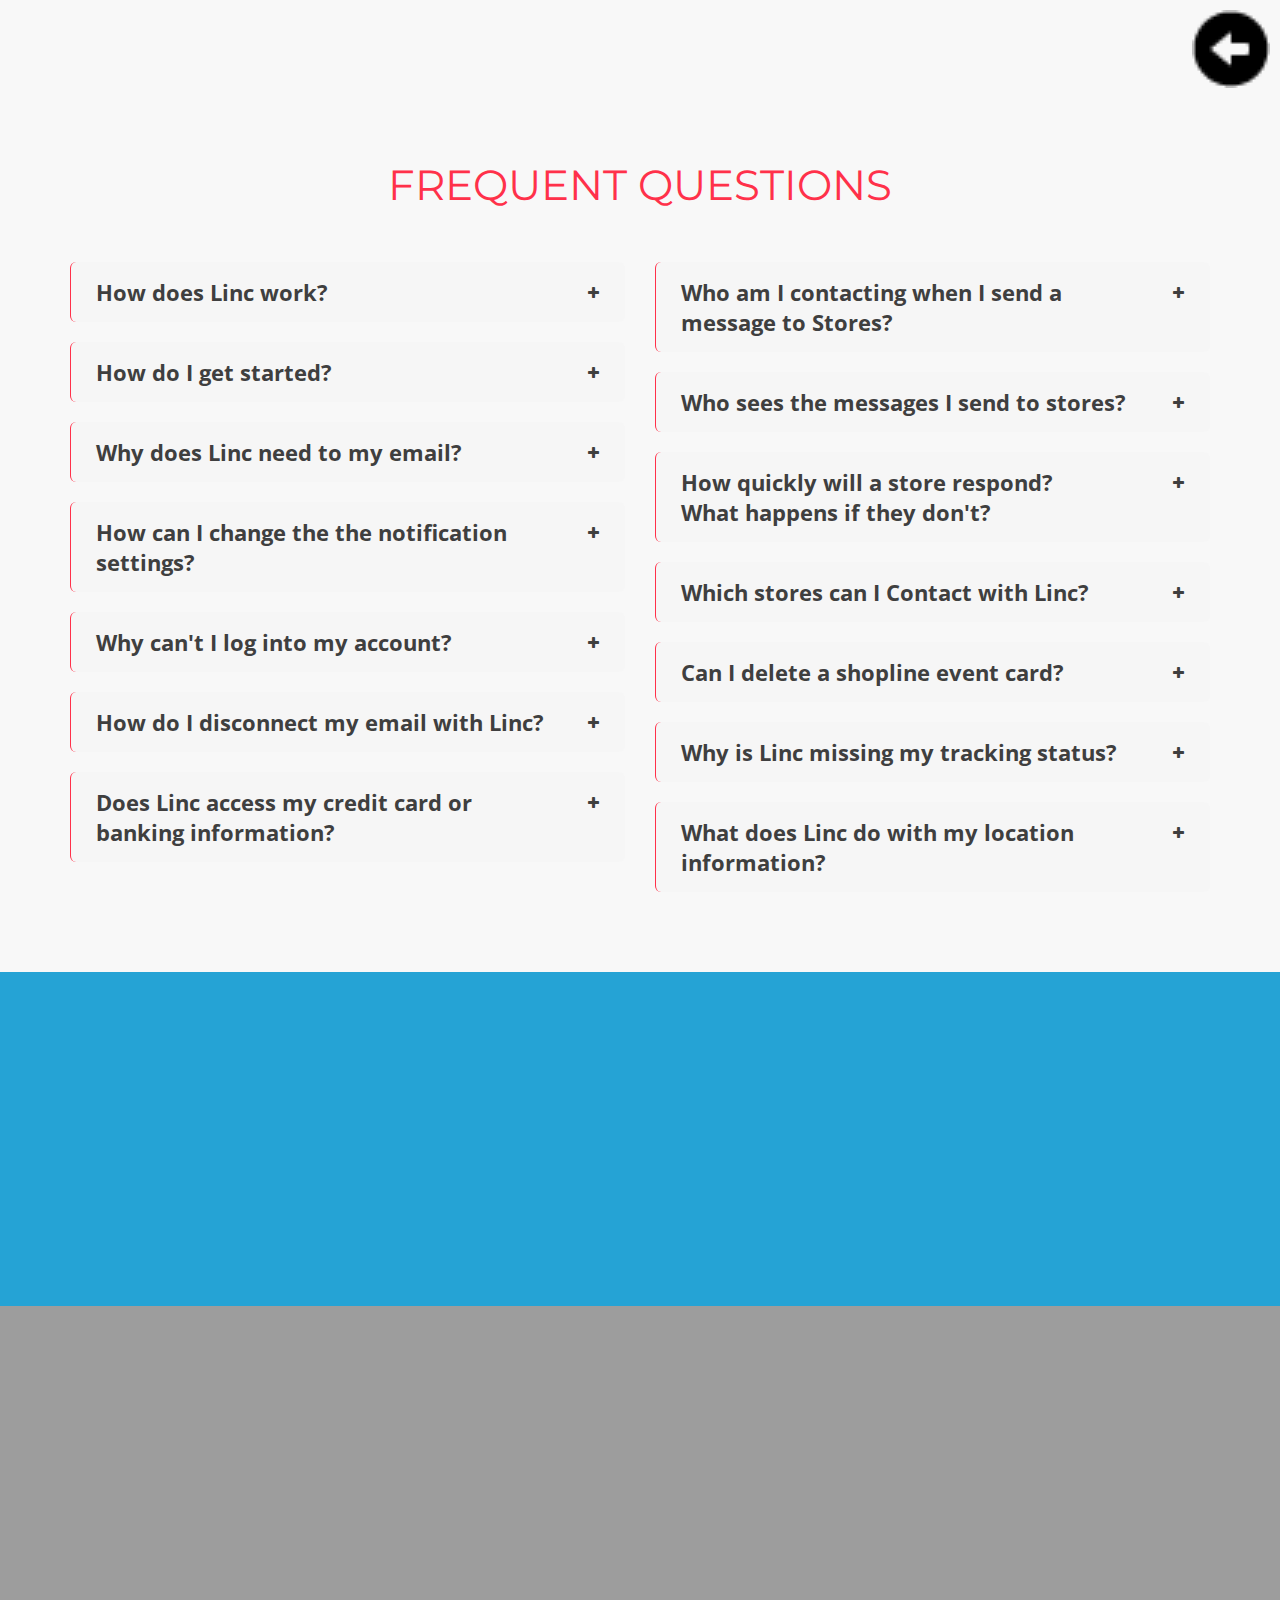
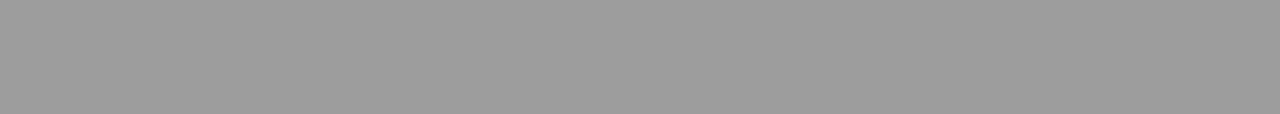
<file: faqpage.html>
<!DOCTYPE html>
<html lang="en">

    <head>

        <meta charset="utf-8">
        <meta http-equiv="X-UA-Compatible" content="IE=edge">
        <meta name="viewport" content="width=device-width, initial-scale=1">
        <title>Linc - Frequently Asked Questions</title>

        <!-- CSS -->
        <link rel="stylesheet" href="http://fonts.googleapis.com/css?family=Source+Sans+Pro:300,400,700,300italic,400italic,700italic">
        <link rel="stylesheet" href="http://fonts.googleapis.com/css?family=Open+Sans:400,300,600">
        <link rel="stylesheet" href="http://fonts.googleapis.com/css?family=Montserrat:400,700">
        
        <link rel="stylesheet" href="assets/css/bootstrap.min.css">
        <link rel="stylesheet" href="assets/font-awesome/css/font-awesome.min.css">
        <link rel="stylesheet" href="assets/css/animate.css">
        <link rel="stylesheet" href="assets/ultimate-flat-social-icons/ultm-css/ultm.css">
		<link rel="stylesheet" href="assets/css/form-elements.css">
        <link rel="stylesheet" href="assets/css/buttons.css">
        <link rel="stylesheet" href="assets/css/style.css">
        <link rel="stylesheet" href="assets/css/media-queries.css">

        <!-- HTML5 Shim and Respond.js IE8 support of HTML5 elements and media queries -->
        <!-- WARNING: Respond.js doesn't work if you view the page via file:// -->
        <!--[if lt IE 9]>
            <script src="https://oss.maxcdn.com/libs/html5shiv/3.7.0/html5shiv.js"></script>
            <script src="https://oss.maxcdn.com/libs/respond.js/1.4.2/respond.min.js"></script>
        <![endif]-->

        <!-- Favicon and touch icons -->
        <link rel="shortcut icon" href="assets/ico/favicon.png">
        <link rel="apple-touch-icon-precomposed" sizes="144x144" href="assets/ico/apple-touch-icon-144-precomposed.png">
        <link rel="apple-touch-icon-precomposed" sizes="114x114" href="assets/ico/apple-touch-icon-114-precomposed.png">
        <link rel="apple-touch-icon-precomposed" sizes="72x72" href="assets/ico/apple-touch-icon-72-precomposed.png">
        <link rel="apple-touch-icon-precomposed" href="assets/ico/apple-touch-icon-57-precomposed.png">

    </head>

    <body>
        <!-- FAQ -->
        <div class="faq-container section-container">
            <a href="/">
                <img class="faqbutton" src="assets/img/BackArrow.png" alt="return to home">
            </a> 
            <div class="container">
                <div class="row">
                    <div class="col-sm-12 faq section-description wow fadeIn">
                        <h2>Frequent questions</h2>
                    </div>
                </div>
                <div class="row">
                    <div class="col-sm-6 faq-box wow fadeInLeft">
                        <div class="single-faq">
                            <h3><strong>How does Linc work?</strong></h3>
                            <span><i class="fa fa-plus"></i></span>
                            <div class="single-faq-text">
                                <p>
                                    Simply connect the email address you use for your online shopping, and allow Linc to use your “Current Location” to suggest places you 
                                    shopped at or snap a photo of your store receipt.
                                    </p>
                                    <p>
                                    That’s just the start. Have a question or comment on item you just purchased? Want to track your online shipments? Need
                                    to set return reminder? Tap on the Assist button in any of your Shopping Event Cards and enjoy a whole new way of getting 
                                    customer service.
                                    </p>
                            </div>
                        </div>
                        <div class="single-faq">
                            <h3><strong>How do I get started?</strong></h3>
                            <span><i class="fa fa-plus"></i></span>
                            <div class="single-faq-text">
                                <p>
                                    1. Download Linc App to your smartphone by going to iTunes App Store or Google Play Store.
                                    </p>
                                    <p>
                                    2. Create your Linc account by Tapping on “Why Sign-Up”. Linc allows you to enter an email address or your Facebook account credentials to get started.
                                    </p>
                                    <p>
                                    3. Please note: You should connect the email address you use for your online shopping. At this point you will be asked to confirm your email 
                                    address and enter your email password. We do not store your email credentials. If you have additional email address you 
                                    like to connect we give you a way once you inside the app. (Via Capture Screen “+” in Navigation Bar).</p>
                            </div>
                        </div>
                        <div class="single-faq">
                            <h3><strong>Why does Linc need to my email?</strong></h3>
                            <span><i class="fa fa-plus"></i></span>
                            <div class="single-faq-text">
                                <p>
                                    Linc uses intelligent computer scripting to process your email account and identify online purchases. All data is secured
                                    and encrypted. We do not share your data without your permission.
                                </p>
                            </div>
                        </div>
                        <div class="single-faq">
                            <h3><strong>How can I change the the notification settings?</strong></h3>
                            <span><i class="fa fa-plus"></i></span>
                            <div class="single-faq-text">
                                <p>
                                    To access and customize your notifications, enter the Profile/Settings screen via Navigation Bar, Scroll down Profile
                                    Screen and adjust your Notification Alerts. Turn any notifications On/Off with your toggle button. 
                                    </p>
                                    <p>Notifications are a reliable way 
                                    of keeping you connected to your stores and shopping activities.
                                </p>
                            </div>
                        </div>
                        <div class="single-faq">
                            <h3><strong>Why can't I log into my account?</strong></h3>
                            <span><i class="fa fa-plus"></i></span>
                            <div class="single-faq-text">
                                <p>
                                    Sometimes we loose or forget our passwords. To retrieve your password launch the app, tap on “Log-In” and once again
                                    on “Forgot password?”. You will be asked for the email address you used to create an account with Linc. 
                                </p>
                                <p>If you receive any errors while trying to log-in please send a note to support@letslinc.com and we will get back to as 
                                quickly as possible.
                                </p>
                            </div>
                        </div>
                        <div class="single-faq">
                            <h3><strong>How do I disconnect my email with Linc?</strong></h3>
                            <span><i class="fa fa-plus"></i></span>
                            <div class="single-faq-text">
                                <p>
                                    To disconnect your email address from Linc you need to go to the Capture Screen by tapping on “+” in the Navigation Bar.
                                    Find the Email at bottom of screen. Once you in the Email Accounts screen, swipe right-to-left on the email address you 
                                    like to delete. This will ensure that any future email activity is not accessible by Linc.
                                </p>
                            </div>
                        </div>
                        <div class="single-faq">
                            <h3><strong>Does Linc access my credit card or banking information?</strong></h3>
                            <span><i class="fa fa-plus"></i></span>
                            <div class="single-faq-text">
                                <p>
                                    No! The only information used by Linc is your purchase item information, amount of item/total, shipment information. In addition, 
                                    retailers protect their customers by not including credit card or financial institution information in you online receipts.
                                </p>
                            </div>
                        </div>
                    </div>
                    <div class="col-sm-6 faq-box wow fadeInUp">
                        <div class="single-faq">
                            <h3><strong>Who am I contacting when I send a message to Stores?</strong></h3>
                            <span><i class="fa fa-plus"></i></span>
                            <div class="single-faq-text">
                                <p>
                                    Linc helps you connect with the stores directly. When you “Message Store” from the Assist menu, you are directly 
                                    contacting the best person in the Customer Support department for that specific merchant. 
                                    </p>
                                    <p>
                                    To help you get the the best assistance from the store, we will include your purchase information.
                                    </p>
                            </div>
                        </div>
                        <div class="single-faq">
                            <h3><strong>Who sees the messages I send to stores?</strong></h3>
                            <span><i class="fa fa-plus"></i></span>
                            <div class="single-faq-text">
                                <p>
                                    Linc provides you with an easy way to communicate directly with the stores you purchase from. The message you send to
                                    Store will be directed to their Customer Support or Customer Relations department. 
                                    </p>
                                    <p>
                                    To ensure your messages are addressed, Linc will monitor the reply from the merchant. If we detect that the merchant has not responded in 24hrs, we 
                                    will resend your original message and work with the store to resolve your need/issue.
                                </p>
                            </div>
                        </div>
                        <div class="single-faq">
                            <h3><strong>How quickly will a store respond? <br>What happens if they don't?</strong></h3>
                            <span><i class="fa fa-plus"></i></span>
                            <div class="single-faq-text">
                                <p>
                                    We like to ensure that any message you send gets to the best person in the Store/Merchant’s Customer Support. In
                                    addition, we include all relevant purchase information to help expedite your question or issue. The response time is 
                                    entirely at the discretion of the Store/Merchant Customer Service policy. 
                                </p>
                                <p>
                                    To ensure your messages are addressed, Linc 
                                    will monitor the reply from the merchant.  If we detect that the merchant has not responded in 24hrs, we will resend your
                                    original message.
                                </p>
                            </div>
                        </div>
                        <div class="single-faq">
                            <h3><strong>Which stores can I Contact with Linc?</strong></h3>
                            <span><i class="fa fa-plus"></i></span>
                            <div class="single-faq-text">
                                <p>
                                    Linc is an intelligent Assist and Messaging tool. There are 2 ways you can contact a Store/Merchant. You can “Message” 
                                    or “Call”. Each Shopping Event Card in your ShopLine contains an Assist Button. This Assist button is customized for 
                                    each Shopping Event Card. You will have the choice to “Message” or “Call” store. 
                                    </p>
                                    <p>
                                    If neither of these options are available, it 
                                    means that we do not have the contact information for you.
                                    </p>
                                    <p>
                                    Note: We are constantly updating our systems to ensure you have 
                                    the best experience and you can always offer suggestions to improve Linc.
                                    </p>
                            </div>
                        </div>
                        <div class="single-faq">
                            <h3><strong>Can I delete a shopline event card?</strong></h3>
                            <span><i class="fa fa-plus"></i></span>
                            <div class="single-faq-text">
                                <p>
                                    You can delete or discard any Shopping Event Card from your ShopLine by swiping right-to-left on top of Card. At this time
                                    we do not provide a way to retrieve your Event Card once it has been deleted.
                                    </p>
                            </div>
                        </div>
                        <div class="single-faq">
                            <h3><strong>Why is Linc missing my tracking status?</strong></h3>
                            <span><i class="fa fa-plus"></i></span>
                            <div class="single-faq-text">
                                <p>
                                    Not all retailers are created equal. In some cases when you purchase from an on-line retailer only the order information is made 
                                    available by the store and it is difficult for Linc to obtain your tracking information. 
                                    </p>
                                    <p>If you find this is happening too often please let Linc know 
                                    and we will do our best to work with the store directly to improve the experience and access to information.
                                    </p>
                            </div>
                        </div>
                        <div class="single-faq">
                            <h3><strong>What does Linc do with my location information?</strong></h3>
                            <span><i class="fa fa-plus"></i></span>
                            <div class="single-faq-text">
                                <p>
                                    Our promise to you is to help capture your shopping activities whether online on at retail. Linc uses your location information to suggest
                                    places you may have shopped at during the day. We use location information to taylor your Linc Experience and provide you an easy 
                                    way to capture places you shop at. 
                                </p>
                                <p>
                                    This information is NOT shared with anyone without your permission. You have the option to disable 
                                    Suggest Locations anytime from the Profile/Settings screen.
                                    </p>
                            </div>
                        </div>
                    </div>
                </div>
            </div>
        </div>
        <!-- FAQ -->

        <!-- Call to action -->
        <div class="call-to-action-container section-container section-container-full-bg" style="background-color: #25A3D5">
            <div class="container">
                <div class="row">
                    <div class="col-sm-12 call-to-action section-description wow fadeIn">
                        <h2> Linc to the Rescue
                     
                        </h2>
                        
                    </div>
                </div>
                <div class="row">
                    <div class="col-sm-12 call-to-action-button wow fadeInUp">
                        <a class="button-1" href="#">
                            <span class="button-1-left"><i class="fa fa-mobile"></i></span>
                            <span class="button-1-right">
                                <span class="button-1-right-top">Available on the</span>
                                <span class="button-1-right-bottom">App Store</span>
                            </span>
                         </a>
                         <a class="button-2" href="#">
                            <span class="button-2-left"><i class="fa fa-android"></i></span>
                            <span class="button-2-right">
                                <span class="button-2-right-top">Get it now for</span>
                                <span class="button-2-right-bottom">Android</span>
                            </span>
                         </a>
                    </div>
                </div>
            </div>
        </div>
        
        
        
       
        <!-- Subscription form -->
        <div id='email' class="subscribe-container section-container" style="background-color: #9D9D9D;">
            <div class="container">
                <div class="row">
                    <div class="col-sm-12 subscribe section-description wow fadeIn">
                        <h2 id="whitetxt2">Stay Informed</h2>
                        <p class="whitetxt"> <strong> Sign up now and you'll be among the first to know about new features and releases.</strong> </p>
                        <form class="form-inline" action="assets/subscribe.php" method="post">
                            <input type="text" name="email" placeholder="Enter your email..." class="subscribe-email">
                            <button type="submit" class="btn"> <strong>Let's Linc</strong></button>
                        </form>
                        <div class="success-message"></div>
                        <div class="error-message"></div>
                    </div>
                </div>
            </div>
        </div>

        <!-- Javascript -->
        <script src="assets/js/jquery-1.10.2.min.js"></script>
        <script src="assets/js/jquery.backstretch.min.js"></script>
        <script src="assets/js/wow.min.js"></script>
        <script src="assets/js/retina-1.1.0.min.js"></script>
        <script src="assets/js/scripts.js"></script>
        
        <!--[if lt IE 10]>
            <script src="assets/js/placeholder.js"></script>
        <![endif]-->

    </body>
</html>
</file>
<file: assets/ultimate-flat-social-icons/ultm-css/ultm.css>
.ultm {
	display: inline-block;
	margin: 5px;
	background-repeat: no-repeat;
	background-position: center center;
}

.ultm-32 {
	width: 32px;
	height: 32px;
}

/* Square */
.ultm-32.ultm-square {
	-moz-border-radius: 4px;
	-webkit-border-radius: 4px;
	border-radius: 4px;
}

/* Circle */
.ultm-32.ultm-circle {
	-moz-border-radius: 26px;
	-webkit-border-radius: 26px;
	border-radius: 26px;
}


/* Gray to colored on hover */
.ultm-gray-to-color {
	background-color: #888;
	-o-transition: all .2s;
	-moz-transition: all .2s;
	-webkit-transition: all .2s;
	-ms-transition: all .2s;
	transition: all .2s;
}

/* Colored to gray on hover */
.ultm-color-to-gray {
	-o-transition: all .2s;
	-moz-transition: all .2s;
	-webkit-transition: all .2s;
	-ms-transition: all .2s;
	transition: all .2s;
}

.ultm-color-to-gray:hover {
	background-color: #888;
}


.ultm-twitter, 
.ultm-twitter.ultm-gray-to-color:hover { background-color: #54c1de; }

.ultm-rss, 
.ultm-rss.ultm-gray-to-color:hover { background-color: #fcba55; }

.ultm-facebook, 
.ultm-facebook.ultm-gray-to-color:hover { background-color: #6686b7; }

.ultm-dribbble, 
.ultm-dribbble.ultm-gray-to-color:hover { background-color: #f5a1bb; }

.ultm-vimeo, 
.ultm-vimeo.ultm-gray-to-color:hover { background-color: #4bbae0; }

.ultm-pinterest, 
.ultm-pinterest.ultm-gray-to-color:hover { background-color: #ff5e63; }

.ultm-instagram-1, 
.ultm-instagram-1.ultm-gray-to-color:hover { background-color: #527fa4; }

.ultm-linkedin, 
.ultm-linkedin.ultm-gray-to-color:hover { background-color: #50a6c1; }

.ultm-youtube-1, 
.ultm-youtube-1.ultm-gray-to-color:hover { background-color: #ee4442; }

.ultm-skype, 
.ultm-skype.ultm-gray-to-color:hover { background-color: #3cb0ee; }

.ultm-flickr-2, 
.ultm-flickr-2.ultm-gray-to-color:hover { background-color: #4c98ff; }

.ultm-myspace-2, 
.ultm-myspace-2.ultm-gray-to-color:hover { background-color: #30a8ed; }

.ultm-google-plus-1, 
.ultm-google-plus-1.ultm-gray-to-color:hover { background-color: #e55e4c; }

.ultm-digg-1, 
.ultm-digg-1.ultm-gray-to-color:hover { background-color: #16acdb; }

.ultm-deviantart, 
.ultm-deviantart.ultm-gray-to-color:hover { background-color: #6caf7e; }

.ultm-wordpress, 
.ultm-wordpress.ultm-gray-to-color:hover { background-color: #47a5cf; }

.ultm-github-1, 
.ultm-github-1.ultm-gray-to-color:hover { background-color: #b3b3b3; }

.ultm-stumbleupon, 
.ultm-stumbleupon.ultm-gray-to-color:hover { background-color: #ff7144; }

.ultm-behance, 
.ultm-behance.ultm-gray-to-color:hover { background-color: #2faee1; }

.ultm-tumblr, 
.ultm-tumblr.ultm-gray-to-color:hover { background-color: #476b89; }

.ultm-feedburner-1, 
.ultm-feedburner-1.ultm-gray-to-color:hover { background-color: #f5535a; }

.ultm-android, 
.ultm-android.ultm-gray-to-color:hover { background-color: #a3ca30; }

.ultm-apple, 
.ultm-apple.ultm-gray-to-color:hover { background-color: #b3b3b3; }

.ultm-email-1, 
.ultm-email-1.ultm-gray-to-color:hover { background-color: #35c7ed; }

.ultm-blogger, 
.ultm-blogger.ultm-gray-to-color:hover { background-color: #f39d38; }


/* Devices with normal screens */
.ultm-32.ultm-twitter { background-image: url(../ultm-bg-images/20x20/twitter.png); }
.ultm-32.ultm-rss { background-image: url(../ultm-bg-images/20x20/rss.png); }
.ultm-32.ultm-facebook { background-image: url(../ultm-bg-images/20x20/facebook.png); }
.ultm-32.ultm-dribbble { background-image: url(../ultm-bg-images/20x20/dribbble.png); }
.ultm-32.ultm-vimeo { background-image: url(../ultm-bg-images/20x20/vimeo.png); }
.ultm-32.ultm-pinterest { background-image: url(../ultm-bg-images/20x20/pinterest.png); }
.ultm-32.ultm-instagram-1 { background-image: url(../ultm-bg-images/20x20/instagram-1.png); }
.ultm-32.ultm-linkedin { background-image: url(../ultm-bg-images/20x20/linkedin.png); }
.ultm-32.ultm-youtube-1 { background-image: url(../ultm-bg-images/20x20/youtube-1.png); }
.ultm-32.ultm-skype { background-image: url(../ultm-bg-images/20x20/skype.png); }
.ultm-32.ultm-flickr-2 { background-image: url(../ultm-bg-images/20x20/flickr-2.png); }
.ultm-32.ultm-myspace-2 { background-image: url(../ultm-bg-images/20x20/myspace-2.png); }
.ultm-32.ultm-google-plus-1 { background-image: url(../ultm-bg-images/20x20/google-plus-1.png); }
.ultm-32.ultm-digg-1 { background-image: url(../ultm-bg-images/20x20/digg-1.png); }
.ultm-32.ultm-deviantart { background-image: url(../ultm-bg-images/20x20/deviantart.png); }
.ultm-32.ultm-wordpress { background-image: url(../ultm-bg-images/20x20/wordpress.png); }
.ultm-32.ultm-github-1 { background-image: url(../ultm-bg-images/20x20/github-1.png); }
.ultm-32.ultm-stumbleupon { background-image: url(../ultm-bg-images/20x20/stumbleupon.png); }
.ultm-32.ultm-behance { background-image: url(../ultm-bg-images/20x20/behance.png); }
.ultm-32.ultm-tumblr { background-image: url(../ultm-bg-images/20x20/tumblr.png); }
.ultm-32.ultm-feedburner-1 { background-image: url(../ultm-bg-images/20x20/feedburner-1.png); }
.ultm-32.ultm-android { background-image: url(../ultm-bg-images/20x20/android.png); }
.ultm-32.ultm-apple { background-image: url(../ultm-bg-images/20x20/apple.png); }
.ultm-32.ultm-email-1 { background-image: url(../ultm-bg-images/20x20/email-1.png); }
.ultm-32.ultm-blogger { background-image: url(../ultm-bg-images/20x20/blogger.png); }


/* Devices with high-resolution screens */
@media only screen and (-webkit-min-device-pixel-ratio: 1.5),
only screen and (-moz-min-device-pixel-ratio: 1.5),
only screen and (-o-min-device-pixel-ratio: 3/2),
only screen and (min-device-pixel-ratio: 1.5) {

	.ultm-32 { background-size: 20px 20px; }
	
	.ultm-32.ultm-twitter { background-image: url(../ultm-bg-images/40x40/twitter.png); }
	.ultm-32.ultm-rss { background-image: url(../ultm-bg-images/40x40/rss.png); }
	.ultm-32.ultm-facebook { background-image: url(../ultm-bg-images/40x40/facebook.png); }
	.ultm-32.ultm-dribbble { background-image: url(../ultm-bg-images/40x40/dribbble.png); }
	.ultm-32.ultm-vimeo { background-image: url(../ultm-bg-images/40x40/vimeo.png); }
	.ultm-32.ultm-pinterest { background-image: url(../ultm-bg-images/40x40/pinterest.png); }
	.ultm-32.ultm-instagram-1 { background-image: url(../ultm-bg-images/40x40/instagram-1.png); }
	.ultm-32.ultm-linkedin { background-image: url(../ultm-bg-images/40x40/linkedin.png); }
	.ultm-32.ultm-youtube-1 { background-image: url(../ultm-bg-images/40x40/youtube-1.png); }
	.ultm-32.ultm-skype { background-image: url(../ultm-bg-images/40x40/skype.png); }
	.ultm-32.ultm-flickr-2 { background-image: url(../ultm-bg-images/40x40/flickr-2.png); }
	.ultm-32.ultm-myspace-2 { background-image: url(../ultm-bg-images/40x40/myspace-2.png); }
	.ultm-32.ultm-google-plus-1 { background-image: url(../ultm-bg-images/40x40/google-plus-1.png); }
	.ultm-32.ultm-digg-1 { background-image: url(../ultm-bg-images/40x40/digg-1.png); }
	.ultm-32.ultm-deviantart { background-image: url(../ultm-bg-images/40x40/deviantart.png); }
	.ultm-32.ultm-wordpress { background-image: url(../ultm-bg-images/40x40/wordpress.png); }
	.ultm-32.ultm-github-1 { background-image: url(../ultm-bg-images/40x40/github-1.png); }
	.ultm-32.ultm-stumbleupon { background-image: url(../ultm-bg-images/40x40/stumbleupon.png); }
	.ultm-32.ultm-behance { background-image: url(../ultm-bg-images/40x40/behance.png); }
	.ultm-32.ultm-tumblr { background-image: url(../ultm-bg-images/40x40/tumblr.png); }
	.ultm-32.ultm-feedburner-1 { background-image: url(../ultm-bg-images/40x40/feedburner-1.png); }
	.ultm-32.ultm-android { background-image: url(../ultm-bg-images/40x40/android.png); }
	.ultm-32.ultm-apple { background-image: url(../ultm-bg-images/40x40/apple.png); }
	.ultm-32.ultm-email-1 { background-image: url(../ultm-bg-images/40x40/email-1.png); }
	.ultm-32.ultm-blogger { background-image: url(../ultm-bg-images/40x40/blogger.png); }
	
}
</file>
<file: assets/css/form-elements.css>
input[type="text"], 
textarea {
    margin: 0;
    padding: 0 10px;
    vertical-align: middle;
    background: #fff;
    border: 1px solid #eee;
    font-family: 'Open Sans', sans-serif;
    font-size: 22px;
    font-weight: 300;
    line-height: 50px;
    color: #888;
    -moz-border-radius: 6px;
    -webkit-border-radius: 6px;
    border-radius: 6px;
    -moz-box-shadow: none;
    -webkit-box-shadow: none;
    box-shadow: none;
    -o-transition: all .3s;
    -moz-transition: all .3s;
    -webkit-transition: all .3s;
    -ms-transition: all .3s;
    transition: all .3s;
}

input[type="text"]:focus, 
textarea:focus {
	outline: 0;
    border: 1px solid #ff314A;
    -moz-box-shadow: none;
    -webkit-box-shadow: none;
    box-shadow: none;
}

.contact-form form input, 
.contact-form form textarea { border: 2px solid #fff; }

.contact-form form input:focus, 
.contact-form form textarea:focus { border: 2px solid #ff314A; }

input[type="text"]:-moz-placeholder, textarea:-moz-placeholder { color: #888; }
input[type="text"]:-ms-input-placeholder, textarea:-ms-input-placeholder { color: #888; }
input[type="text"]::-webkit-input-placeholder, textarea::-webkit-input-placeholder { color: #888; }


.subscribe button, 
.contact-form button {
	height: 52px;
    margin: 0;
    padding: 0 20px;
    vertical-align: middle;
    background: #ff314A;
    border: 0;
    font-family: 'Open Sans', sans-serif;
    font-size: 22px;
    font-weight: 300;
    line-height: 52px;
    color: #fff;
    -moz-border-radius: 6px;
    -webkit-border-radius: 6px;
    border-radius: 6px;
    text-shadow: none;
    -moz-box-shadow: none;
    -webkit-box-shadow: none;
    box-shadow: none;
    -o-transition: all .3s;
    -moz-transition: all .3s;
    -webkit-transition: all .3s;
    -ms-transition: all .3s;
    transition: all .3s;
}

.subscribe button:hover, 
.contact-form button:hover {
    background: #eee;
    color: #888;
    -o-transition: all .3s;
    -moz-transition: all .3s;
    -webkit-transition: all .3s;
    -ms-transition: all .3s;
    transition: all .3s;
}
.contact-form button:hover { background: #888; color: #fff; }

.subscribe button:active, 
.contact-form button:active {
	outline: 0;
    background: #eee;
    color: #888;
    -moz-box-shadow: none;
    -webkit-box-shadow: none;
    box-shadow: none;
}
.contact-form button:active { background: #888; color: #fff; }

.subscribe button:focus, 
.contact-form button:focus {
	outline: 0;
	background: #ff314A;
	color: #fff;
}

.btn:focus, .btn:active:focus, .btn.active:focus {
	outline: 0;
	background: #ff314A;
	color: #fff;
}
</file>
<file: assets/css/buttons.css>
.button-1 {
	display: inline-block;
	height: 75px;
	margin: 0 10px 0 0;
    padding: 0 0 0 15px;
    background: #000;
    font-family: 'Source Sans Pro', sans-serif;
    font-size: 22px;
    line-height: 22px;
    color: #fff;
    text-align: left;
    -moz-border-radius: 8px;
    -webkit-border-radius: 8px;
    border-radius: 8px;
}

.button-1:hover {
	background: #000;
	opacity: 0.5;
	color: #fff;
}

.button-1 .button-1-left {
	float: left;
}

.button-1 .button-1-left i {
	font-size: 75px;
	vertical-align: middle;
}

.button-1 .button-1-right {
	float: left;
	width: 160px;
	margin: 7px 0 0 12px;
}

.button-1 .button-1-right .button-1-right-top, 
.button-1 .button-1-right .button-1-right-bottom {
	float: left;
	width: 100%;
	font-weight: 400;
}

.button-1 .button-1-right .button-1-right-bottom {
	font-size: 34px;
	line-height: 34px;
}


.button-2 {
	display: inline-block;
	height: 75px;
	margin: 0;
    padding: 0 0 0 13px;
    background: #fff;
    font-family: 'Source Sans Pro', sans-serif;
    font-size: 22px;
    line-height: 22px;
    color: #555;
    text-align: left;
    -moz-border-radius: 8px;
    -webkit-border-radius: 8px;
    border-radius: 8px;
}

.button-2:hover {
	background: #fff;
	opacity: 0.6;
	color: #555;
}

.button-2 .button-2-left {
	float: left;
}

.button-2 .button-2-left i {
	font-size: 61px;
	line-height: 71px;
	color: #a3ca33;
	vertical-align: middle;
}

.button-2 .button-2-right {
	float: left;
	width: 140px;
	margin: 7px 0 0 10px;
}

.button-2 .button-2-right .button-2-right-top, 
.button-2 .button-2-right .button-2-right-bottom {
	float: left;
	width: 100%;
	font-weight: 400;
}

.button-2 .button-2-right .button-2-right-bottom {
	font-size: 34px;
	line-height: 34px;
}
</file>
<file: assets/css/style.css>
body {
    background: #fff;
    font-family: 'Open Sans', sans-serif;
    font-weight: 300;
    text-align: center;
}

strong { font-weight: 700; }

a, a:hover, a:focus {
	color: #ff314A;
	text-decoration: none;
    -o-transition: all .3s;
    -moz-transition: all .3s;
    -webkit-transition: all .3s;
    -ms-transition: all .3s;
    transition: all .3s;
}

h1, h2 {
	margin-top: 10px;
	font-family: 'Montserrat', sans-serif;
	font-size: 42px;
    font-weight: 400;
    line-height: 54px;
    text-transform: uppercase;
}

img { max-width: 100%; }

::-moz-selection { background: #ff314a; color: #fff; text-shadow: none; }
::selection { background: #ff314a; color: #fff; text-shadow: none; }


/***** General style, all sections *****/

.faqbutton {
	width: 88px;
	height: 88px;
	padding-top: 10px;
	padding-right: 10px;
	float: right;
}

#redbg {
	background-color: #ff314a;
}

.whitetxt {
	color: #ffffff;
}

/* Overriding css priorities by using id*/
#whitetxt1 {
	color: #ffffff;
}

#whitetxt2 {
	color: #ffffff;
}

.section-container {
    margin: 0 auto;
    padding-bottom: 60px;
    background: #f8f8f8;
    color: #3f3f3f;
}

.section-container-full-bg {
	color: #fff;
}

.section-description {
	margin-top: 60px;
    padding-bottom: 10px;
}

.section-description h2 {
	color: #ff314a;
}
.section-container-full-bg .section-description h2 { color: #fff; }

.section-description p {
    margin-top: 30px;
	padding: 0 120px;
    font-size: 22px;
    line-height: 36px;
}

.divider-1 {
	height: 1px;
	background: #f8f8f8;
	font-family: Georgia, serif;
	font-size: 90px;
	color: #ddd;
	line-height: 1px;
}


/***** Top menu *****/

nav {
	display: none;
	position: fixed;
	top: 0;
	left: 0;
	width: 100%;
	z-index: 998;
	background: #333;
	font-size: 18px;
	color: #fff;
    line-height: 32px;
    text-align: center;
}

nav a {
	display: inline-block;
	margin: 0 15px;
	padding: 10px 0;
	color: #fff;
}
nav a:hover { color: #ff314a; }
nav a:focus { color: #ff314a; }

.show-menu, .hide-menu {
	position: absolute;
	top: -6px;
	right: 100px;
	padding: 0 20px;
	z-index: 999;
	text-align: center;
}
.hide-menu { top: -1px; }

.show-menu a, .hide-menu a {
	display: inline-block;
	width: 46px;
	height: 48px;
	padding-top: 11px;
	background: #333;
	font-size: 21px;
	color: #fff;
	-moz-border-radius: 4px;
	-webkit-border-radius: 4px;
	border-radius: 4px;
}
.show-menu a:hover, .hide-menu a:hover { color: #fff; }


/***** Top content *****/

.top-content {
    margin: 0 auto;
    text-align: left;
    color: #fff;
}

.inner-bg {
    padding: 120px 0 80px 0;
}

.top-content .phone {
	text-align: center;
}

.top-content .text {
	padding-top: 300px;
}

.top-content .logo {
	padding-bottom: 40px;
}

.top-content .logo a {
	display: inline-block;
	width: 207px;
	height: 74px;
	margin: 0;
	padding: 0;
	background: url(../img/logo.png) left center no-repeat;
	text-indent: -9999px;
}

.top-content .description {
	margin: 40px 0 10px 0;
    font-size: 22px;
    line-height: 36px;
}

.top-content .top-button {
	margin-top: 40px;
}

.top-content .top-button .button-1 {
	margin-right: 20px;
}


/***** Features *****/

.features-box {
	margin-top: 30px;
}

.features-box h3 {
	padding: 10px 0;
	font-size: 30px;
    font-weight: 300;
    color: #333;
    line-height: 34px;
}

.features-box p {
	font-size: 18px;
    line-height: 32px;
}

.features-box .features-box-icon {
    width: 142px;
    height: 142px;
    margin: 0 auto;
    padding-top: 28px;
    background: #ff314a;
    border: 1px solid #ff314a;
    font-size: 56px;
    color: #fff;
    -moz-border-radius: 85px;
    -webkit-border-radius: 85px;
    border-radius: 85px;
    -o-transition: all .3s;
    -moz-transition: all .3s;
    -webkit-transition: all .3s;
    -ms-transition: all .3s;
    transition: all .3s;
}

.features-box .features-box-icon:hover { background: #fff; border: 1px solid #ff314a; }
.features-box .features-box-icon:hover i { color: #ff314a; }


/***** Single feature *****/

.single-feature-container {
	padding-bottom: 0;
}

.single-feature-box {
	margin-top: 30px;
	overflow: hidden;
}

.single-feature-box img { margin-bottom: -70px; }


/***** Faq *****/

.faq-box {
	padding-top: 30px;
	text-align: left;
}

.single-faq {
	position: relative;
	min-height: 60px;
	margin-bottom: 20px;
	padding: 15px 25px;
	background: #f6f6f6;
	border-left: 1px solid #ff314a;
	-moz-border-radius: 6px;
    -webkit-border-radius: 6px;
    border-radius: 6px;
}

.single-faq h3 {
	margin: 0;
	padding-right: 35px;
	font-size: 22px;
    font-weight: 300;
    line-height: 30px;
}

.single-faq span {
	position: absolute;
	top: 0;
	right: 0;
	width: 60px;
	height: 60px;
	padding: 23px;
	font-size: 14px;
	line-height: 14px;
	cursor: pointer;
	z-index: 100;
}
.single-faq span i { vertical-align: middle; }

.single-faq .single-faq-text {
	display: none;
	margin-top: 10px;
}

.single-faq p {
	font-size: 18px;
    line-height: 32px;
}
.single-faq p:last-child { margin: 0; }


/***** Call to action *****/

.call-to-action-button {
	padding-top: 30px;
	padding-bottom: 20px;
}

.call-to-action-button .button-1 {
	margin-right: 20px;
}


/***** Testimonials *****/

.testimonials p {
	padding: 0;
}

.testimonial-single {
	display: inline-block;
}

.testimonial-single p {
	display: none;
}

.testimonial-single-image {
	display: inline-block;
	width: 58px;
	margin: 0 5px 10px 5px;
}

.testimonial-single-image img {
	width: 100%;
	opacity: 0.5;
	cursor: pointer;
	-moz-border-radius: 6px;
    -webkit-border-radius: 6px;
    border-radius: 6px;
    -o-transition: all .3s;
    -moz-transition: all .3s;
    -webkit-transition: all .3s;
    -ms-transition: all .3s;
    transition: all .3s;
}

.testimonial-active {
	padding-bottom: 20px;
}

.testimonial-quote {
	font-family: Georgia, serif;
	font-size: 90px;
	line-height: 70px;
	color: #ddd;
}


/***** About us *****/

.about-us-box {
	padding-top: 30px;
	padding-bottom: 15px;
}

.about-us-box h3 {
	font-size: 30px;
    font-weight: 300;
    color: #333;
    line-height: 34px;
}

.about-us-box p {
	font-size: 18px;
    line-height: 32px;
}

.about-us-box .about-us-photo {
    width: 180px;
    height: 180px;
    margin: 0 auto;
}

.about-us-box .about-us-photo img {
	width: 100%;
	padding: 8px;
	border: 1px solid #eee;
	-moz-border-radius: 91px;
	-webkit-border-radius: 91px;
	border-radius: 91px;
}

.about-us-box .about-us-social {
    margin-top: 5px;
}


/***** Subscription form *****/

.subscribe form {
    margin-top: 40px;
    margin-bottom: 20px;
}

.subscribe form input {
    width: 362px;
    height: 52px;
}

.success-message, .error-message {
    font-size: 22px;
    line-height: 36px;
}

.success-message {
	margin: 20px 0 10px 0;
}

.error-message {
	margin: 10px 0;
	color: #42bfc2;
}


/***** Contact us *****/

.contact-form, 
.contact-address {
	padding-bottom: 20px;
	text-align: left;
}

.contact-form h3, 
.contact-address h3 {
	padding: 0 0 10px 0;
	font-size: 30px;
    font-weight: 300;
    line-height: 34px;
}

.contact-form p {
	margin: 15px 0 0 0;
	font-size: 18px;
	line-height: 32px;
}

.contact-form form {
	margin: 15px 0 0 0;
}

.contact-form form input, 
.contact-form form textarea {
    width: 95%;
    height: 52px;
    margin-bottom: 20px;
}

.contact-form form textarea {
	height: 162px;
}

.contact-form form .contact-error {
	border-color: #ff314A;
}

.contact-address .map {
	height: 210px;
	margin: 15px 0 40px 0;
}

.contact-address p {
	margin-bottom: 5px;
	font-size: 18px;
    line-height: 32px;
}

.contact-address p i {
	width: 40px;
	font-size: 24px;
	vertical-align: middle;
}

.contact-address a, .contact-address a:focus { color: #fff; }
.contact-address a:hover { color: #fff; border-bottom: 1px dotted #fff; }


/***** Footer *****/

footer {
	padding: 25px 0 20px 0;
	background: #333;
	text-align: right;
}

.footer-copyright {
	margin: 6px 0 0 0;
	font-size: 18px;
    line-height: 32px;
    color: #fff;
    text-align: left;
}

.footer-copyright a, .footer-copyright a:focus { color: #fff; }
.footer-copyright a:hover { color: #fff; border-bottom: 1px dotted #fff; }
</file>
<file: assets/css/media-queries.css>
@media (min-width: 992px) and (max-width: 1199px) {
	
	.show-menu, .hide-menu { right: 30px; }

}

@media (min-width: 768px) and (max-width: 991px) {

	.section-description p { padding: 0; }
	
	.top-content .text { padding-top: 10px; }
	.top-content .text h1 br { display: none; }
	.top-content .logo { padding-bottom: 30px; }
	.top-content .description { margin-top: 30px; }
	.top-content .top-button .button-1 { margin-right: 10px; font-size: 18px; }
	.top-content .top-button .button-1 .button-1-right { width: 140px; margin-top: 9px; }
	.top-content .top-button .button-1 .button-1-right .button-1-right-bottom { font-size: 30px; line-height: 30px; }
	.top-content .top-button .button-2 { font-size: 18px; }
	.top-content .top-button .button-2 .button-2-right { width: 116px; margin-top: 10px; }
	.top-content .top-button .button-2 .button-2-right .button-2-right-bottom { font-size: 30px; line-height: 30px; }

}

@media (max-width: 991px) {

	.show-menu { right: 30px; }
	.hide-menu { position: static; top: auto; right: auto; z-index: auto; }
	.hide-menu a { height: 42px; padding-top: 0; }

}

@media (max-width: 767px) {
	
	.section-description p { padding: 0; }
    
    .top-content .text { text-align: center; }
    .top-content .text h1 br { display: none; }
    
    .faq-box:last-child { padding-top: 0; }
	
	.contact-form, .contact-address { text-align: center; }
	
	footer, .footer-copyright { text-align: center; }
	.footer-copyright { padding-bottom: 15px; }

}

@media (max-width: 550px) {

    .subscribe form input { width: 95%; }
    .subscribe form button { width: 95%; margin-top: 10px; }

}

@media (max-width: 499px) {
	
	.top-content .top-button .button-1, .call-to-action-button .button-1 { margin: 0 10px 10px 10px; }
	
}

@media (max-width: 400px) {
	
	h1, h2 { font-size: 32px; }

	.show-menu { right: 10px; }

}

@media (max-width: 290px) {
	
	.top-content .top-button .button-1, .call-to-action-button .button-1 { margin: 0 0 10px 0; }
	
}


/* Retina-ize images/icons */

@media only screen and (-webkit-min-device-pixel-ratio: 1.5), only screen and (min-resolution: 2dppx) {
	
	/* logo */
    .top-content .logo a {
    	background-image: url(../img/logo@2x.png) !important; background-repeat: no-repeat !important; background-size: 207px 74px !important;
    }
	
}
</file>
